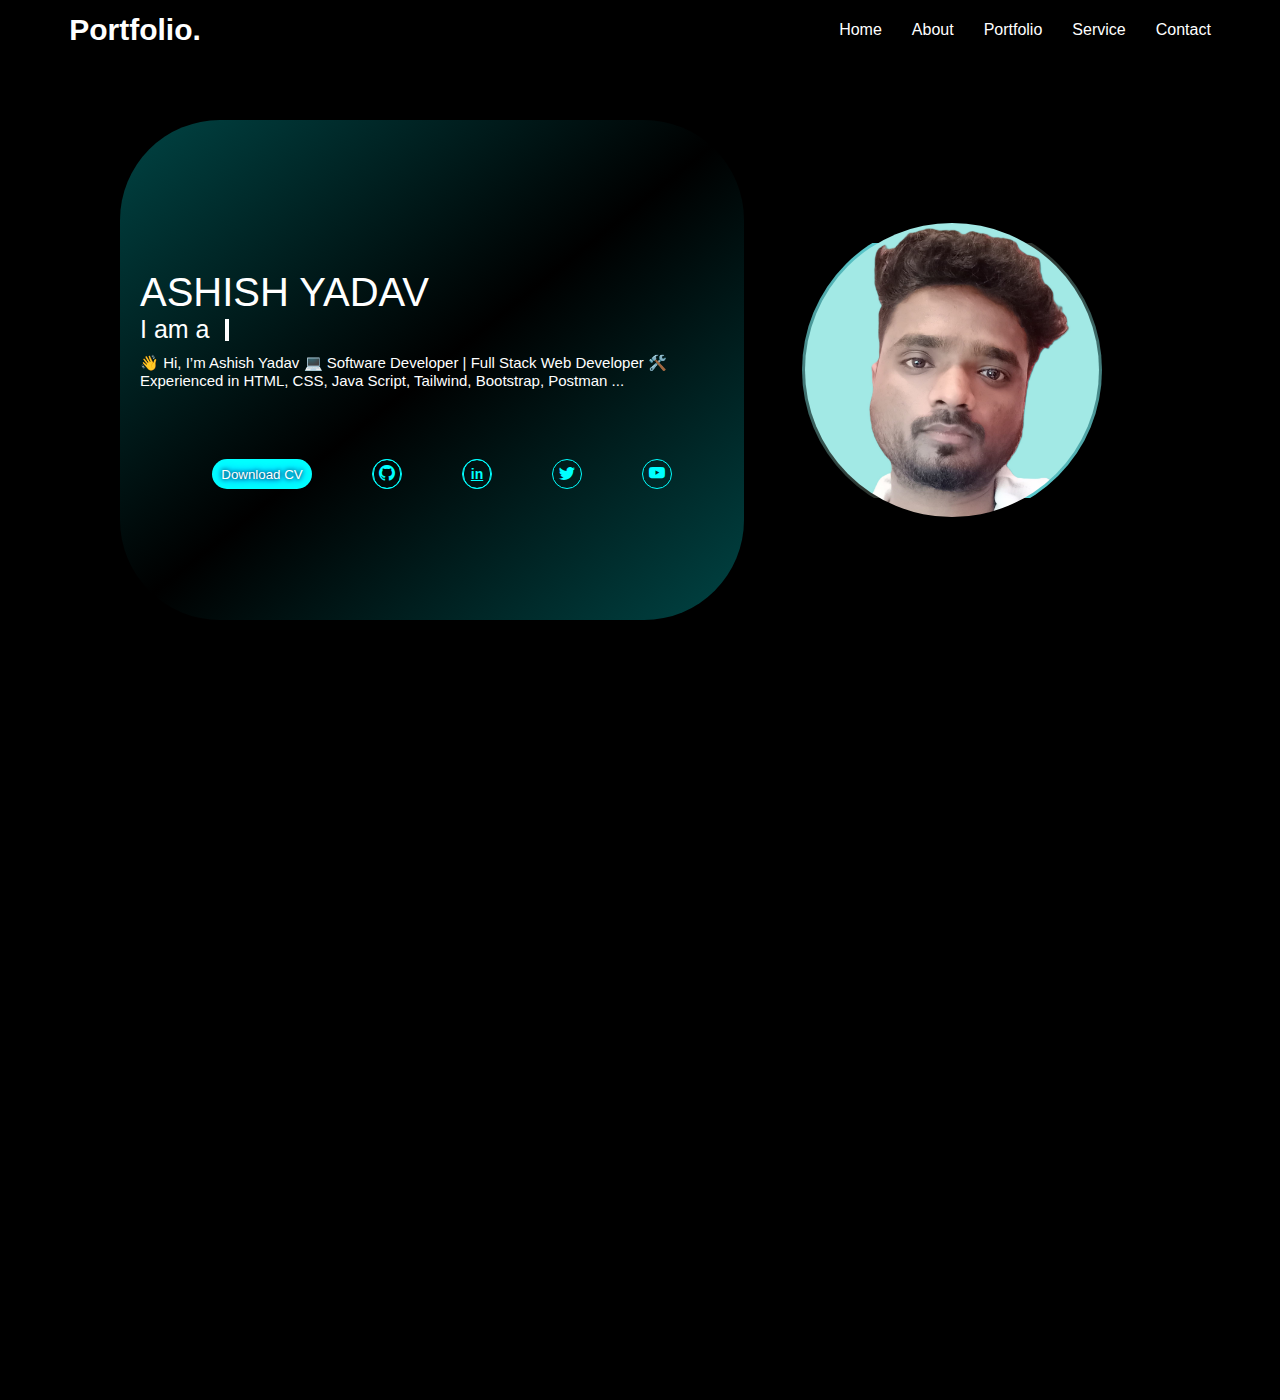
<file: index.html>
<!DOCTYPE html>
<html lang="en">
  <head>
    <meta charset="UTF-8" />
    <meta name="viewport" content="width=device-width, initial-scale=1.0" />
    <link rel="stylesheet" href="style.css" />
    <script src="app.js" defer></script>

    <title>Portfolio-1</title>

    <!-- Option 1: Include in HTML -->
    <link
      rel="stylesheet"
      href="https://cdn.jsdelivr.net/npm/bootstrap-icons@1.3.0/font/bootstrap-icons.css"
    />
  </head>
  <body>
    <div class="main-container">
      <div class="header">
        <p class="port-title">Portfolio.</p>
        <div class="info-sec-div">
          <p>Home</p>
          <p>About</p>
          <p>Portfolio</p>
          <p>Service</p>
          <p>Contact</p>
        </div>
        <div class="header-menu-icon">
          <button class="menuBtn" onclick="popup()">
            <i class="bi bi-list"></i>
          </button>
        </div>
      </div>

      <div class="menu-popup-main-con hidden" id="popupToggle">
        <a>Home</a>
        <a>About</a>
        <a>Portfolio</a>
        <a>Service</a>
        <a>Contact</a>
      </div>

      <div class="hero-sec">
        <div class="hero-left-sec">
          <p class="hero-left-sec-p1">ASHISH YADAV</p>
          <div class="wrapper-sec">
            <p class="hero-left-sec-p2">I am a</p>
            <p id="prg"></p>
            <div class="blink-line"></div>
          </div>
          <p class="hero-left-sec-p3">
            👋 Hi, I’m Ashish Yadav 💻 Software Developer | Full Stack Web
            Developer 🛠️ Experienced in HTML, CSS, Java Script, Tailwind,
            Bootstrap, Postman ...
          </p>

          <div class="hero-left-sec-btns-div-lg">
            <button>Download CV</button>
            <div class="btn-img-div">
              <a href="https://github.com/0001ashishYadav" target="_blank">
                <i class="bi bi-github"></i>
              </a>
            </div>
            <div class="btn-img-div">
              <a
                href="https://www.linkedin.com/in/ashish-yadav-608a67349/"
                target="_blank"
              >
                <p class="linkedin-p">in</p>
              </a>
            </div>
            <div class="btn-img-div">
              <i class="bi bi-twitter"></i>
            </div>
            <div class="btn-img-div">
              <i class="bi bi-youtube"></i>
            </div>
          </div>

          <div class="hero-left-sec-btns-div-sm">
            <button>Download CV</button>
            <div class="btn-img-div">
              <a href="https://github.com/0001ashishYadav" target="_blank">
                <i class="bi bi-github"></i>
              </a>
            </div>
            <div class="btn-img-div">
              <!-- <i class="bi bi-linkedin"></i> -->
              <p class="linkedin-p">in</p>
            </div>
            <div class="btn-img-div">
              <i class="bi bi-twitter"></i>
            </div>
            <div class="btn-img-div">
              <i class="bi bi-youtube"></i>
            </div>
          </div>
        </div>

        <div class="hero-right-sec">
          <div class="user-img-main-con">
            <div class="user-img-rotrating-div">
              <div class="user-img-rotrating-left-div"></div>
              <div class="user-img-rotrating-right-div"></div>
            </div>
            <div class="user-img-main-con-up-div"></div>
          </div>
        </div>
      </div>
    </div>

    <div id="aboutSec">
      <div class="about-left-sec"></div>
      <div class="about-right-sec"></div>
    </div>
  </body>
</html>
</file>
<file: style.css>
* {
  padding: 0;
  margin: 0;
  box-sizing: border-box;
  font-family: sans-serif;
}

.main-container {
  height: 700px;
  width: 100%;
  background-color: black;
}

.header {
  height: 60px;
  width: 100%;
  display: flex;
  gap: 500px;
  justify-content: space-around;
  align-items: center;
  color: white;
}

.port-title {
  font-size: 30px;
  font-weight: 700;
  animation: colorChanger 10s infinite;
}

.port-title:hover {
  color: aqua;
}

@keyframes colorChanger {

  0%{
    color: white;
  }

  50%{
    color: aqua;
    text-shadow: 0px 0px 10px white;
    /* letter-spacing: 10px; */
  }

  
  100%{
    color: white;
    /* text-shadow: 0px 0px 10px aqua; */
  }
  
}

.info-sec-div {
  display: flex;
  gap: 30px;
}

.info-sec-div p:hover {
  color: aqua;
  cursor: pointer;
  border-bottom: 1px solid aqua;
  transform: translateY(-5px);
  text-shadow: 0px 0px 40px aqua;
}

.header-menu-icon {
  display: none;
  color: white;
}

.menuBtn {
  background-color: transparent;
  color: white;
  border: none;
  outline: none;
}

@media screen and (max-width: 600px) {
  .header {
    gap: 100px;
  }
  .info-sec-div {
    display: none;
  }

  .header-menu-icon {
    display: inline;
  }
}

.menu-popup-main-con {
  height: auto;
  width: 30%;
  max-width: 100px;
  background-color: rgba(255, 255, 255, 0.921);
  margin-left: 230px;
  position: absolute;
  padding: 10px 20px;
  border-radius: 12px;
}

.menu-popup-main-con a {
  text-align: center;
  margin: 15px 0px;
}

.menu-popup-main-con a:hover {
  border-bottom: 1px solid rgb(236, 95, 7);
}

.hidden {
  display: none;
}

.hero-sec {
  height: 500px;
  width: 100%;
  /* border: 2px solid green; */
  margin-top: 60px;
  padding: 0px 120px;
  display: flex;
}

.hero-left-sec {
  height: auto;
  width: 60%;
  /* border: 2px solid red; */
  border-radius: 100px;
  padding-left: 20px;
  position: relative;
  background-image: linear-gradient( to bottom right, rgba(0, 255, 255, 0.267),black,rgba(0, 255, 255, 0.267));
}

.hero-left-sec-p1 {
  font-size: 40px;
  font-weight: 500;
  color: white;
  margin-top: 150px;
}

.hero-left-sec-p2 {
  font-size: 25px;
  font-weight: 500;
  color: white;
  /* margin-top: 5px; */
}

#prg {
  /* color: rgba(116, 240, 116, 0.642); */
  color: aqua;
  font-size: 25px;
  font-weight: 500;
}

.wrapper-sec {
  display: flex;
  gap: 8px;
  align-items: center;
}

.blink-line {
  height: 22px;
  width: 2px;
  border: 2px solid white;
  /* margin-left: 8px; */
  animation: blinker 0.8s infinite;
}

@keyframes blinker {
  0% {
    opacity: 0;
  }
  100% {
    opacity: 1;
  }
}

.hero-left-sec-p3 {
  font-size: 15px;
  font-weight: 400;
  color: white;
  width: 90%;
  margin-top: 10px;
}

.hero-left-sec-btns-div-lg {
  display: flex;
  align-items: center;
  justify-content: center;
  gap: 60px;
  margin-top: 70px;
}

.hero-left-sec-btns-div-sm {
  display: none;
  align-items: center;
  gap: 10px;
  margin-top: 10px;
  position: absolute;
  bottom: -80px;
}

.hero-left-sec-btns-div-lg button {
  height: 30px;
  width: 100px;
  border-radius: 25px;
  border: none;
  outline: none;
  cursor: pointer;
  background-color: aqua;
  color: white;
  text-shadow: 0px 0px 4px rgb(17, 18, 21), 0px 0px 10px rgb(25, 0, 255);
}

.hero-left-sec-btns-div-sm button {
  height: 30px;
  width: 100px;
  border-radius: 25px;
  border: none;
  outline: none;
  cursor: pointer;
  background-color: aqua;
  color: white;
  text-shadow: 0px 0px 4px rgb(17, 18, 21), 0px 0px 10px rgb(25, 0, 255);

}

.hero-left-sec-btns-div-lg button:hover {
  background-color: transparent;
  border: 1px solid aqua;
  color: aqua;
  transform: translateY(-10px);
  box-shadow: 0px 0px 20px aqua;
}

.hero-left-sec-btns-div-sm button:hover {
  background-color: transparent;
  border: 1px solid aqua;
  color: aqua;
  transform: translateY(-10px);
  box-shadow: 0px 0px 20px aqua;
}

.btn-img-div,
.btn-img-div a {
  height: 30px;
  width: 30px;
  border: 1px solid aqua;
  border-radius: 25px;
  display: flex;
  justify-content: center;
  align-items: center;
  color: aqua;
  cursor: pointer;
  outline: none;
}

.btn-img-div:hover {
  background-color: aqua;
  color: black;
  box-shadow: 0px 0px 20px aqua;
  animation: bounce 1s 1 ease-in-out;
}

@keyframes bounce {
  0%{
    transform: translateY(-5px);
  }

  50%{
    transform: translateY(5px);
  }

  100%{
    transform: translateY(0px);
  }
}

.btn-img-div a:hover {
  background-color: aqua;
  color: black;
}

.linkedin-p {
  font-size: 14px;
  font-weight: 900;
}

/* .btn-img-div img {
  height: 25px;
  width: 22px;
} */

.hero-right-sec {
  height: auto;
  width: 40%;
  /* border: 2px solid red; */
  display: flex;
  justify-content: center;
  align-items: center;
}

.user-img-main-con {
  height: 300px;
  width: 300px;
  border-radius: 200px;
  display: flex;
  justify-content: center;
  align-items: center;
  position: relative;
  overflow: hidden;
  /* box-shadow: 0px 0px 10px rgba(0, 255, 255, 0.971); */
  /* border: 2px solid red; */
}

.user-img-rotrating-div {
  position: absolute;
  height: 85%;
  width: 100%;
  display: flex;
  animation: rotate 10s infinite linear;

}

@keyframes rotate {
  0% {
    transform: rotate(0deg);
  }

  100% {
    transform: rotate(360deg);
  }
}

.user-img-rotrating-left-div {
  height: 100%;
  width: 50%;
  background-image: linear-gradient(
    rgb(90, 202, 206),
    rgba(201, 226, 201, 0.219)
  );

}

.user-img-rotrating-right-div {
  height: 100%;
  width: 50%;
  background-image: linear-gradient(
    rgb(90, 202, 206),
    rgba(201, 226, 201, 0.219)
  );
  transform: rotate(180deg);
}

.user-img-main-con-up-div {
  height: 98%;
  width: 98%;
  border-radius: 80%;
  position: absolute;
  background-image: url("./assets/myProfilePic.jpg");
  background-position: center;
  background-size: 100% 100%;
  background-repeat: no-repeat;
}

@media screen and (max-width: 600px) {
  .hero-sec {
    /* display: grid; */
    padding: 0px 10px;
    gap: 40px;
    align-items: center;
    justify-content: center;
    /* grid-template-columns: repeat(1, 1fr); */
    flex-direction: column-reverse;
    width: 90%;
    margin: 20px auto;
    /* background-color: aqua; */
    border: 4px double aqua;
    border-radius: 50px;
  }

  .hero-left-sec {
    height: auto;
    width: 95%;
    border-radius: 24px;
    /* border: 2px solid green; */
    padding-bottom: 20px;
    margin-bottom: 70px;
  }

  .hero-right-sec {
    height: auto;
    width: 95%;
    /* border: 2px solid red; */
  }

  .hero-left-sec-p1 {
    font-size: 20px;
    margin-top: 20px;
  }

  .hero-left-sec-p2 {
    font-size: 18px;
    margin-top: 3px;
  }

  #prg {
    /* color: rgba(0, 255, 255, 0.597); */
    font-size: 18px;
  }

  .blink-line {
    height: 18px;
    border: 1px solid white;
  }

  .hero-left-sec-p3 {
    width: 100%;
    text-shadow: 0px 0px 5px rgba(37, 12, 228, 0.893);
  }

  .hero-left-sec-btns-div-lg {
    
    display: none;
  }

  .hero-left-sec-btns-div-sm {
    display: flex;
  }
  .btn-img-div {
    height: 20px;
    width: 20px;
    border: none;
  }

  .btn-img-div,
.btn-img-div a {
  border: none;
}

  .user-img-main-con {
    height: 100px;
    width: 100px;
  }
}

#aboutSec {
  height: 700px;
  width: 100%;
  background-color: black;
}

.about-left-sec {
    color: white;
}

.about-right-sec {
    color: white;

}
</file>
<file: portfolio-1.css>
* {
  padding: 0;
  margin: 0;
  box-sizing: border-box;
  font-family: sans-serif;
}

.main-container {
  height: 700px;
  width: 100%;
  background-color: black;
}

.header {
  height: 60px;
  width: 100%;
  display: flex;
  gap: 500px;
  justify-content: space-around;
  align-items: center;
  color: white;
}

.port-title {
  font-size: 30px;
  font-weight: 700;
  animation: colorChanger 10s infinite;
}

.port-title:hover {
  color: aqua;
}

@keyframes colorChanger {

  0%{
    color: white;
  }

  50%{
    color: aqua;
    text-shadow: 0px 0px 10px white;
    /* letter-spacing: 10px; */
  }

  
  100%{
    color: white;
    /* text-shadow: 0px 0px 10px aqua; */
  }
  
}

.info-sec-div {
  display: flex;
  gap: 30px;
}

.info-sec-div p:hover {
  color: aqua;
  cursor: pointer;
  border-bottom: 1px solid aqua;
  transform: translateY(-5px);
  text-shadow: 0px 0px 40px aqua;
}

.header-menu-icon {
  display: none;
  color: white;
}

.menuBtn {
  background-color: transparent;
  color: white;
  border: none;
  outline: none;
}

@media screen and (max-width: 600px) {
  .header {
    gap: 100px;
  }
  .info-sec-div {
    display: none;
  }

  .header-menu-icon {
    display: inline;
  }
}

.menu-popup-main-con {
  height: auto;
  width: 30%;
  max-width: 100px;
  background-color: rgba(255, 255, 255, 0.921);
  margin-left: 230px;
  position: absolute;
  padding: 10px 20px;
  border-radius: 12px;
}

.menu-popup-main-con a {
  text-align: center;
  margin: 15px 0px;
}

.menu-popup-main-con a:hover {
  border-bottom: 1px solid rgb(236, 95, 7);
}

.hidden {
  display: none;
}

.hero-sec {
  height: 500px;
  width: 100%;
  /* border: 2px solid green; */
  margin-top: 60px;
  padding: 0px 120px;
  display: flex;
}

.hero-left-sec {
  height: auto;
  width: 60%;
  /* border: 2px solid red; */
  border-radius: 100px;
  padding-left: 20px;
  position: relative;
  background-image: linear-gradient( to bottom right, rgba(0, 255, 255, 0.267),black,rgba(0, 255, 255, 0.267));
}

.hero-left-sec-p1 {
  font-size: 40px;
  font-weight: 500;
  color: white;
  margin-top: 150px;
}

.hero-left-sec-p2 {
  font-size: 25px;
  font-weight: 500;
  color: white;
  /* margin-top: 5px; */
}

#prg {
  /* color: rgba(116, 240, 116, 0.642); */
  color: aqua;
  font-size: 25px;
  font-weight: 500;
}

.wrapper-sec {
  display: flex;
  gap: 8px;
  align-items: center;
}

.blink-line {
  height: 22px;
  width: 2px;
  border: 2px solid white;
  /* margin-left: 8px; */
  animation: blinker 0.8s infinite;
}

@keyframes blinker {
  0% {
    opacity: 0;
  }
  100% {
    opacity: 1;
  }
}

.hero-left-sec-p3 {
  font-size: 15px;
  font-weight: 400;
  color: white;
  width: 90%;
  margin-top: 10px;
}

.hero-left-sec-btns-div-lg {
  display: flex;
  align-items: center;
  justify-content: center;
  gap: 60px;
  margin-top: 70px;
}

.hero-left-sec-btns-div-sm {
  display: none;
  align-items: center;
  gap: 10px;
  margin-top: 10px;
  position: absolute;
  bottom: -80px;
}

.hero-left-sec-btns-div-lg button {
  height: 30px;
  width: 100px;
  border-radius: 25px;
  border: none;
  outline: none;
  cursor: pointer;
  background-color: aqua;
  color: white;
  text-shadow: 0px 0px 4px rgb(17, 18, 21), 0px 0px 10px rgb(25, 0, 255);
}

.hero-left-sec-btns-div-sm button {
  height: 30px;
  width: 100px;
  border-radius: 25px;
  border: none;
  outline: none;
  cursor: pointer;
  background-color: aqua;
  color: white;
  text-shadow: 0px 0px 4px rgb(17, 18, 21), 0px 0px 10px rgb(25, 0, 255);

}

.hero-left-sec-btns-div-lg button:hover {
  background-color: transparent;
  border: 1px solid aqua;
  color: aqua;
  transform: translateY(-10px);
  box-shadow: 0px 0px 20px aqua;
}

.hero-left-sec-btns-div-sm button:hover {
  background-color: transparent;
  border: 1px solid aqua;
  color: aqua;
  transform: translateY(-10px);
  box-shadow: 0px 0px 20px aqua;
}

.btn-img-div,
.btn-img-div a {
  height: 30px;
  width: 30px;
  border: 1px solid aqua;
  border-radius: 25px;
  display: flex;
  justify-content: center;
  align-items: center;
  color: aqua;
  cursor: pointer;
  outline: none;
}

.btn-img-div:hover {
  background-color: aqua;
  color: black;
  box-shadow: 0px 0px 20px aqua;
  animation: bounce 1s 1;
}

@keyframes bounce {
  0%{
    transform: translateY(-10px);
  }

  50%{
    transform: translateY(10px);
  }

  100%{
    transform: translateY(0px);
  }
}

.btn-img-div a:hover {
  background-color: aqua;
  color: black;
}

.linkedin-p {
  font-size: 14px;
  font-weight: 900;
}

/* .btn-img-div img {
  height: 25px;
  width: 22px;
} */

.hero-right-sec {
  height: auto;
  width: 40%;
  /* border: 2px solid red; */
  display: flex;
  justify-content: center;
  align-items: center;
}

.user-img-main-con {
  height: 300px;
  width: 300px;
  border-radius: 200px;
  display: flex;
  justify-content: center;
  align-items: center;
  position: relative;
  overflow: hidden;
  /* box-shadow: 0px 0px 10px rgba(0, 255, 255, 0.971); */
  /* border: 2px solid red; */
}

.user-img-rotrating-div {
  position: absolute;
  height: 85%;
  width: 100%;
  display: flex;
  animation: rotate 10s infinite linear;

}

@keyframes rotate {
  0% {
    transform: rotate(0deg);
  }

  100% {
    transform: rotate(360deg);
  }
}

.user-img-rotrating-left-div {
  height: 100%;
  width: 50%;
  background-image: linear-gradient(
    rgb(90, 202, 206),
    rgba(201, 226, 201, 0.219)
  );

}

.user-img-rotrating-right-div {
  height: 100%;
  width: 50%;
  background-image: linear-gradient(
    rgb(90, 202, 206),
    rgba(201, 226, 201, 0.219)
  );
  transform: rotate(180deg);
}

.user-img-main-con-up-div {
  height: 98%;
  width: 98%;
  border-radius: 80%;
  position: absolute;
  background-image: url("./assets/myProfilePic.jpg");
  background-position: center;
  background-size: 100% 100%;
  background-repeat: no-repeat;
}

@media screen and (max-width: 600px) {
  .hero-sec {
    /* display: grid; */
    padding: 0px 10px;
    gap: 40px;
    align-items: center;
    justify-content: center;
    /* grid-template-columns: repeat(1, 1fr); */
    flex-direction: column-reverse;
    width: 90%;
    margin: 20px auto;
    /* background-color: aqua; */
    border: 4px double aqua;
    border-radius: 50px;
  }

  .hero-left-sec {
    height: auto;
    width: 95%;
    border-radius: 24px;
    /* border: 2px solid green; */
    padding-bottom: 20px;
    margin-bottom: 70px;
  }

  .hero-right-sec {
    height: auto;
    width: 95%;
    /* border: 2px solid red; */
  }

  .hero-left-sec-p1 {
    font-size: 20px;
    margin-top: 20px;
  }

  .hero-left-sec-p2 {
    font-size: 18px;
    margin-top: 3px;
  }

  #prg {
    /* color: rgba(0, 255, 255, 0.597); */
    font-size: 18px;
  }

  .blink-line {
    height: 18px;
    border: 1px solid white;
  }

  .hero-left-sec-p3 {
    width: 100%;
    text-shadow: 0px 0px 5px rgba(37, 12, 228, 0.893);
  }

  .hero-left-sec-btns-div-lg {
    
    display: none;
  }

  .hero-left-sec-btns-div-sm {
    display: flex;
  }
  .btn-img-div {
    height: 20px;
    width: 20px;
    border: none;
  }

  .btn-img-div,
.btn-img-div a {
  border: none;
}

  .user-img-main-con {
    height: 100px;
    width: 100px;
  }
}

#aboutSec {
  height: 700px;
  width: 100%;
  background-color: black;
}

.about-left-sec {
    color: white;
}

.about-right-sec {
    color: white;

}
</file>
